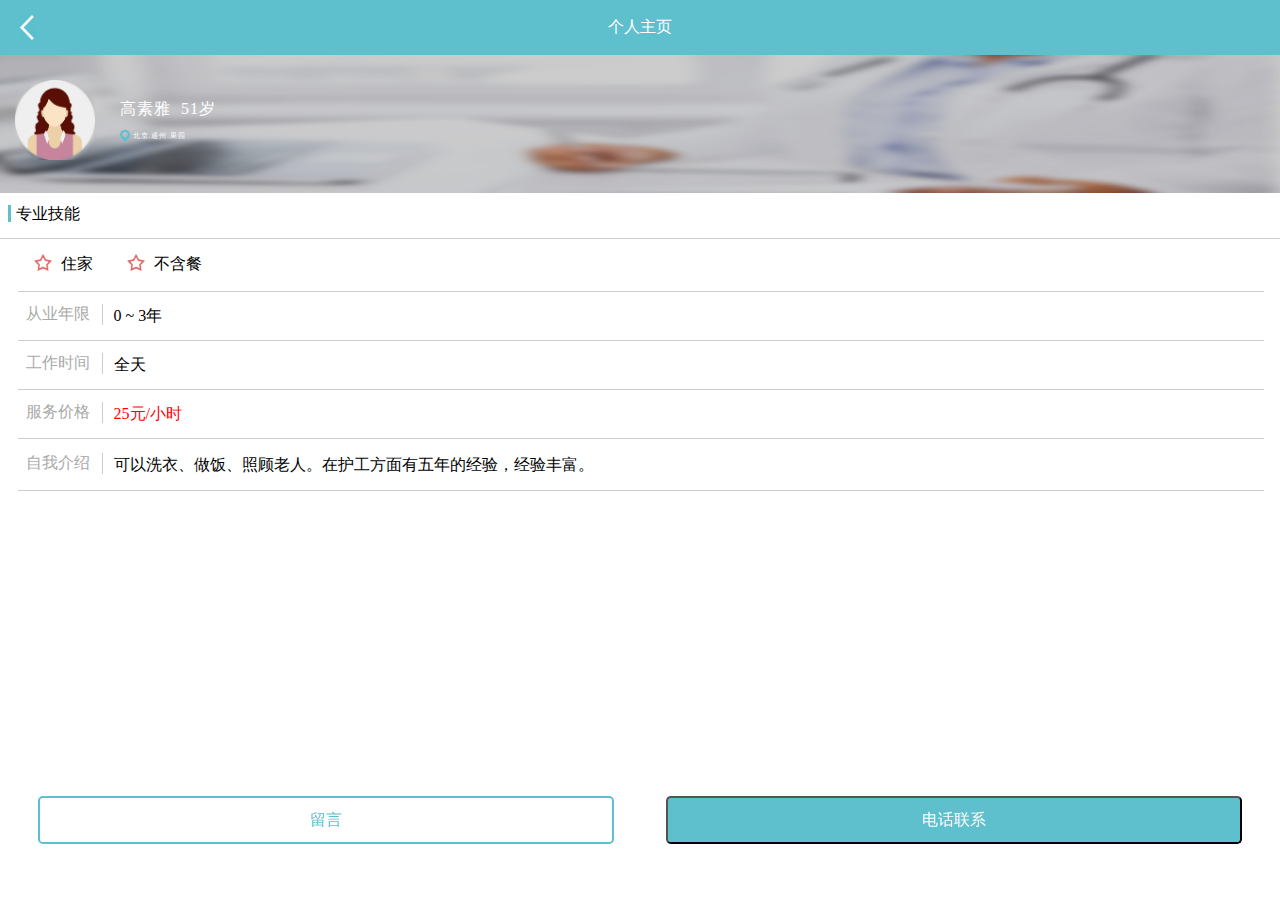
<file: index.html>
<!DOCTYPE html>
<html>
<head>
	
	<meta charset="utf-8"/>
	<meta name="viewport" content="width=device-width, inital-scale=1.0, user-scalable=no" />
	<title>test5</title>
	<link rel="stylesheet" type="text/css" href="task5-2.css">
</head>

<body>
    <header>
	    <div class="header">
            <a href="任务六.html"><img src="images/03.png"></a>
	        <p>个人主页</p>
	    </div>
    </header>
    <main>
        <div class="main">
	        <!--背景图片-->
	        <div class="top">
		        <img src="images/top_03.png"/>
		    <!--头像-->
		    </div>
		    <div class="touxiang">
		       <img src="images/09.png"/>
		    </div>
		    <!--姓名年龄-->
		    <div class="age">
		       <p>高素雅&nbsp&nbsp51岁</p>
		       <!--地址-->
		       <div class="address">
		           <img src="images/-11.png">
				   <p>&nbsp北京.通州.果园</p>
		       </div>	   
		   </div>
        </div>
	<!--主体下部分-->
    <div class="title">
            <span class="title-p">专业技能</span>
        </div>
        <ul>
            <li>
                <div class="feature">
				    <img src="images/_23.png">
				    <p>住家</p>
				</div>
                <div class="feature-1">
				    <img src="images/_23.png">
				    <p>不含餐</p>
				</div>
            </li>
            <li>
                <div class="worktime">从业年限</div>
                <div class="min">0 ~ 3年</div>
            </li>
            <li>
                <div class="worktime">工作时间</div>
                <div class="min">全天</div>
            </li>
            <li>
                <div class="worktime">服务价格</div>
                <div class="min" style="color: red">25元/小时</div>
            </li>
            <li>
                <div class="worktime">自我介绍</div>
                <div class="min">
                    <p class="explain">
					可以洗衣、做饭、照顾老人。在护工方面有五年的经验，经验丰富。
                    </p>
                </div>
            </li>
        </ul>


</main>
<footer>
    <div class="foot">
	    <button class="message" type="button">留言</button>
		<button class="tel" type="button">电话联系</button>
	   
	</div>


</footer>

</body>

</html>
</file>
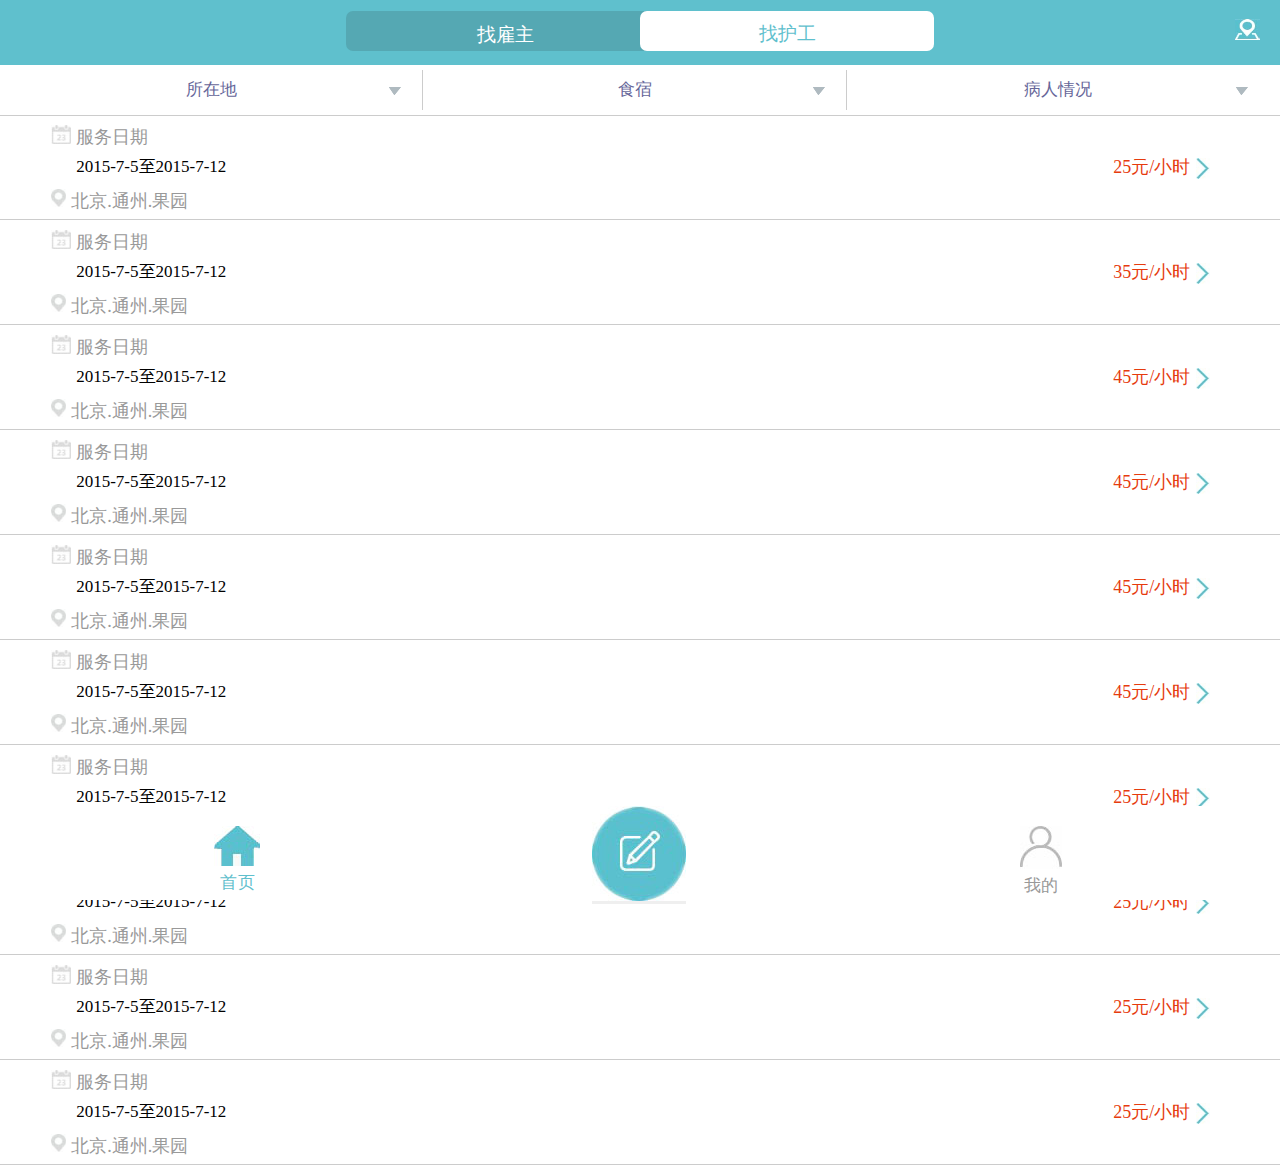
<file: tack6.html>
<!DOCTYPE html>
<html>
<head>
    <meta charset="utf-8"/>
	
	<title>任务六</title>
	<meta name="viewport" content="width=device-width, inital-scale=1.0,user-scalable=no"/>
	<link rel="stylesheet" type="text/css" href="task6-3.css">
</head>
<body>
    <header>
	    <div class="header">
		    <div class="header-left">
			    <p>找雇主<p>
			</div>
			<div class="header-right">
			    <p>找护工</p>
			</div>
			<div> <i class="img-top img"></i></div>

		<!--头部选择部分-->
		<div class="nav">
		    <ul>
			    <li><a href="#">所在地</a><img src="images/01.png">
				    <ul>
					    <li><a href="#">北京</a></li>
						<li><a href="#">天津</a></li>
						<li><a href="#">上海</a></li>
					</ul>
				</li>	
				<li class="nav-center"><a class="nav-center-a" href="#">食宿</a><img src="images/01.png">
				    <ul>
					    <li><a href="#">包食宿</a></li>
						<li><a href="#">不包食宿</a></li>
					</ul>
				</li>
				<li><a href="#">病人情况</a><img src="images/01.png">
				    <ul>
					    <li><a href="#">情况1</a></li>
						<li><a href="#">情况2</a></li>
						<li><a href="#">情况3</a></li>
					</ul>
				</li>	
			</ul>
		</div>
		</div>
	</header>
<!--内容-->
    <div class="content">
	    <ul>
		    <li>
			    <div class="content-top">服务日期</div>
				<div class="navdiv-middle">2015-7-5至2015-7-12<span>25元/小时</span></div>
				<div class="navdiv-bottom">北京.通州.果园</div>
			</li>
			<li>
			    <div class="content-top">服务日期</div>
				<div class="navdiv-middle">2015-7-5至2015-7-12<span>35元/小时</span></div>
				<div class="navdiv-bottom">北京.通州.果园</div>
			</li>
			<li>
			    <div class="content-top">服务日期</div>
				<div class="navdiv-middle">2015-7-5至2015-7-12<span>45元/小时</span></div>
				<div class="navdiv-bottom">北京.通州.果园</div>
			</li>
			<li>
			    <div class="content-top">服务日期</div>
				<div class="navdiv-middle">2015-7-5至2015-7-12<span>45元/小时</span></div>
				<div class="navdiv-bottom">北京.通州.果园</div>
			</li>
			<li>
			    <div class="content-top">服务日期</div>
				<div class="navdiv-middle">2015-7-5至2015-7-12<span>45元/小时</span></div>
				<div class="navdiv-bottom">北京.通州.果园</div>
			</li>
			<li>
			    <div class="content-top">服务日期</div>
				<div class="navdiv-middle">2015-7-5至2015-7-12<span>45元/小时</span></div>
				<div class="navdiv-bottom">北京.通州.果园</div>
			</li>
			<li>
			    <div class="content-top">服务日期</div>
				<div class="navdiv-middle">2015-7-5至2015-7-12<span>25元/小时</span></div>
				<div class="navdiv-bottom">北京.通州.果园</div>
			</li>
			<li>
			    <div class="content-top">服务日期</div>
				<div class="navdiv-middle">2015-7-5至2015-7-12<span>25元/小时</span></div>
				<div class="navdiv-bottom">北京.通州.果园</div>
			</li>
			<li>
			    <div class="content-top">服务日期</div>
				<div class="navdiv-middle">2015-7-5至2015-7-12<span>25元/小时</span></div>
				<div class="navdiv-bottom">北京.通州.果园</div>
			</li>
			<li>
			    <div class="content-top">服务日期</div>
				<div class="navdiv-middle">2015-7-5至2015-7-12<span>25元/小时</span></div>
				<div class="navdiv-bottom">北京.通州.果园</div>
			</li>
		
		</ul>
	</div>

<!--尾部-->
<footer class="footer">
    <button class="footer-left"><img src="images/02.jpg">首页</button>
	<button class="footer-middle"><img src="images/03.jpg"></button>
	<button class="footer-right"><img src="images/04.jpg">我的</button>
</footer>		
</body>
</html>
</file>
<file: task5-2.css>
body {
  margin: 0;
  padding: 0;
  width: 100%;
  height: 100%;
  overflow-x: hidden; }

.header {
  position: fixed;
  z-index: 999;
  width: 100%;
  display: -webkit-flex;
  display: -moz-box;
  display: -ms-flexbox;
  align-items: center;
  color: #fff;
  background-color: #5fc0cd; }

.header img {
  position: absolute;
  top: 15px;
  margin: 0 0 0 20px;
  width: 15px;
  height: 25px; }

.header p {
  margin: 17px auto;
  font-weight: 400; }

.main {
  position: absolute;
  z-index: 990;
  width: 100%; }

.top {
  position: relative;
  margin: 60px 0 0 0;
  width: 100%; }

.top img {
  position: absolute;
  top: -16px;
  z-index: -3;
  width: 100%;
  height: 149px; }

.touxiang img {
  position: absolute;
  z-index: 995;
  margin: 20px 0 0 15px;
  padding: 0;
  width: 80px; }

.age {
  position: absolute;
  top: 99px;
  z-index: 995;
  margin: 0 120px;
  width: 50%;
  display: -webkit-flex;
  display: -moz-box;
  display: -ms-flexbox;
  display: flex;
  -webkit-flex-direction: column;
  -ms-flex-direction: column;
  flex-direction: column;
  -webkit-align-itemd: flex-start;
  align-items: flex-start;
  font-size: 1rem;
  color: #fff;
  letter-spacing: 1px; }

.age p {
  margin: 0; }

.address {
  margin: 10px 0 0 0;
  width: 100%;
  display: -webkit-flex;
  display: -moz-box;
  display: -ms-flexbox;
  display: flex;
  -webkit-justify-content: flex-start;
  justify-content: flex-start;
  -webkit-align-items: center;
  align-items: center;
  font-size: 6.5px;
  letter-spacing: 1px; }

.address img {
  width: 10px; }

.title {
  height: 48px;
  border-bottom: 1px solid #ccc;
  padding-top: 190px; }

.title-p {
  margin-left: 8px;
  padding-left: 4.8px;
  line-height: 48px;
  border-left: 3.2px solid #5fc0cd; }

li {
  border-bottom: 1px solid #ccc;
  margin-left: -22.4px;
  margin-right: 16px;
  list-style: none;
  position: relative; }

.feature {
  display: inline;
  margin-left: 16px; }

.feature p {
  display: inline-block;
  background-size: 12.8px;
  padding-left: 16px;
  margin-left: -16px;
  margin-top: -16px; }

.feature img {
  margin-right: 5px;
  width: 18px;
  vertical-align: middle;
  margin-top: -5px; }

.feature-1 {
  display: inline;
  width: 80px; }

.feature-1 p {
  display: inline-block;
  background0left: 12.8px;
  padding-left: 16px;
  margin-left: -16px;
  margin-top: -16px; }

.feature-1 img {
  margin-right: 5px;
  margin-left: 30px;
  width: 18px;
  vertical-align: middle;
  margin-top: -5px; }

.worktime {
  color: #aaa;
  position: absolute;
  top: 50%;
  margin-top: -11.8px;
  margin-left: 8px;
  padding-right: 12px;
  border-right: 1px solid #ccc;
  padding-rigth: 12px; }

.min {
  display: inline-block;
  line-height: 48px;
  padding-left: 96px; }

.explain {
  display: inline-block;
  line-height: 19.2px; }

.message {
  width: 45%;
  height: 48px;
  margin-left: 3%;
  border: 2.4px solid #5fc0cd;
  border-radius: 4.8px;
  background: #fff;
  font-size: 16px;
  color: #5fc0cd;
  float: left;
  cursor: pointer; }

.tel {
  width: 45%;
  height: 48px;
  margin-left: 4%;
  background: #5fc0cd;
  border-radius: 4.8px;
  font-size: 16px;
  color: #fff;
  float: left;
  cutline: none; }

.foot {
  position: fixed;
  bottom: 8px;
  width: 100%;
  height: 96px; }

/*# sourceMappingURL=task5-2.css.map */
</file>
<file: task6-3.css>
* {
  margin: 0;
  padding: 0; }

.header {
  position: fixed;
  width: 100%;
  background-color: #5fc0cd; }

.header-left {
  position: absolute;
  width: 25%;
  height: 40px;
  background-color: #55a8b3;
  margin-top: 11px;
  margin-left: 27%;
  border-radius: 7px; }

.header-left p {
  color: #fff;
  margin-top: 11px;
  text-align: center;
  font-size: 19px; }

.header-right {
  position: absolute;
  width: 23%;
  height: 40px;
  background-color: #fff;
  margin-top: 11px;
  margin-left: 50%;
  border-radius: 7px; }

.header-right p {
  color: #5fc0cd;
  font-size: 19px;
  margin-top: 10px;
  text-align: center; }

.img {
  background-image: url(images/01.jpg);
  display: block;
  background-size: 24px 21px; }

.img-top {
  float: right;
  width: 25px;
  height: 21px;
  background-position: 0 -62.7px;
  margin-top: 19px;
  margin-right: 20px; }

ul, li {
  list-style: none; }

a {
  text-decoration: none; }

.nav {
  margin-top: 25px;
  border-bottom: 1px solid #ccc;
  border-right: none;
  overflow: hidden;
  float: left;
  width: 100%;
  background-color: #fff; }

.nav ul li {
  float: left; }

.nav ul li a {
  height: 50px;
  text-align: center;
  line-height: 50px;
  display: block;
  color: #669; }

.nav li {
  width: 33%;
  height: 40px;
  font-size: 17px; }

.nav-center {
  border-left: 1px solid #ccc;
  border-right: 1px solid #ccc;
  margin-top: 5px;
  margin-bottom: 5px;
  height: 40px; }

.nav-center-a {
  margin-top: -5px; }

.nav img {
  float: right;
  margin-top: -28px;
  margin-right: 5%; }

.nav ul li a:hover {
  background-color: #ccc;
  color: #000; }

.nav ul li ul {
  position: absolute;
  display: none;
  width: 100%; }

.nav ul li ul li {
  float: none; }

.nav ul li ul li a {
  border: 1px solid #ccc;
  background-color: #fff; }

.nav ul li:hover ul {
  display: block; }

.content {
  width: 100%;
  padding-top: 115px;
  font-size: 2px;
  overflow: hidden; }

.content li {
  padding-bottom: 6px;
  border-bottom: 1px solid #ccc; }

.content div {
  margin: 10px 5% 0 4%;
  overflow: hidden;
  width: 90%; }

.content-top {
  padding-left: 25px;
  background-image: url(images/07.jpg);
  background-repeat: no-repeat;
  height: 20px;
  background-size: 20px;
  color: #999;
  font-size: 18px; }

.navdiv-middle {
  text-overflow: ellipsis;
  padding-left: 25px;
  margin-right: 5%;
  overflow: hidden;
  font-size: 17px; }

.navdiv-middle > span {
  float: right;
  background-image: url("images/08.jpg");
  background-repeat: no-repeat;
  background-position: 100% 3px;
  background-size: 14px;
  margin-right: 18px;
  padding-right: 20px;
  color: #e63b0e;
  font-size: 18px; }

.navdiv-bottom {
  width: 100%;
  background-image: url(images/09.jpg);
  background-repeat: no-repeat;
  background-size: 15px;
  padding-left: 20px;
  color: #999;
  font-size: 18px; }

footer {
  position: fixed;
  bottom: 0;
  width: 100%;
  height: 94px;
  z-index: 1;
  text-align: center;
  font-size: 4px;
  background-color: #fff; }

.footer-left {
  color: #5fc0cd;
  font-size: 17px;
  width: 40px;
  float: left;
  margin-left: 17%;
  margin-top: 20px;
  border: none;
  background-color: #fff;
  outline: none;
  letter-spacing: 1px;
  text-indent: -4px; }

.footer-middle {
  border: none;
  outline: none; }

.footer-middle img {
  text-align: center; }

.footer-right {
  float: right;
  width: 42px;
  color: #999;
  font-size: 17px;
  margin-right: 17%;
  margin-top: 20px;
  border: none;
  background-color: #fff;
  outline: none; }

/*# sourceMappingURL=tast6-3.css.map */
</file>
